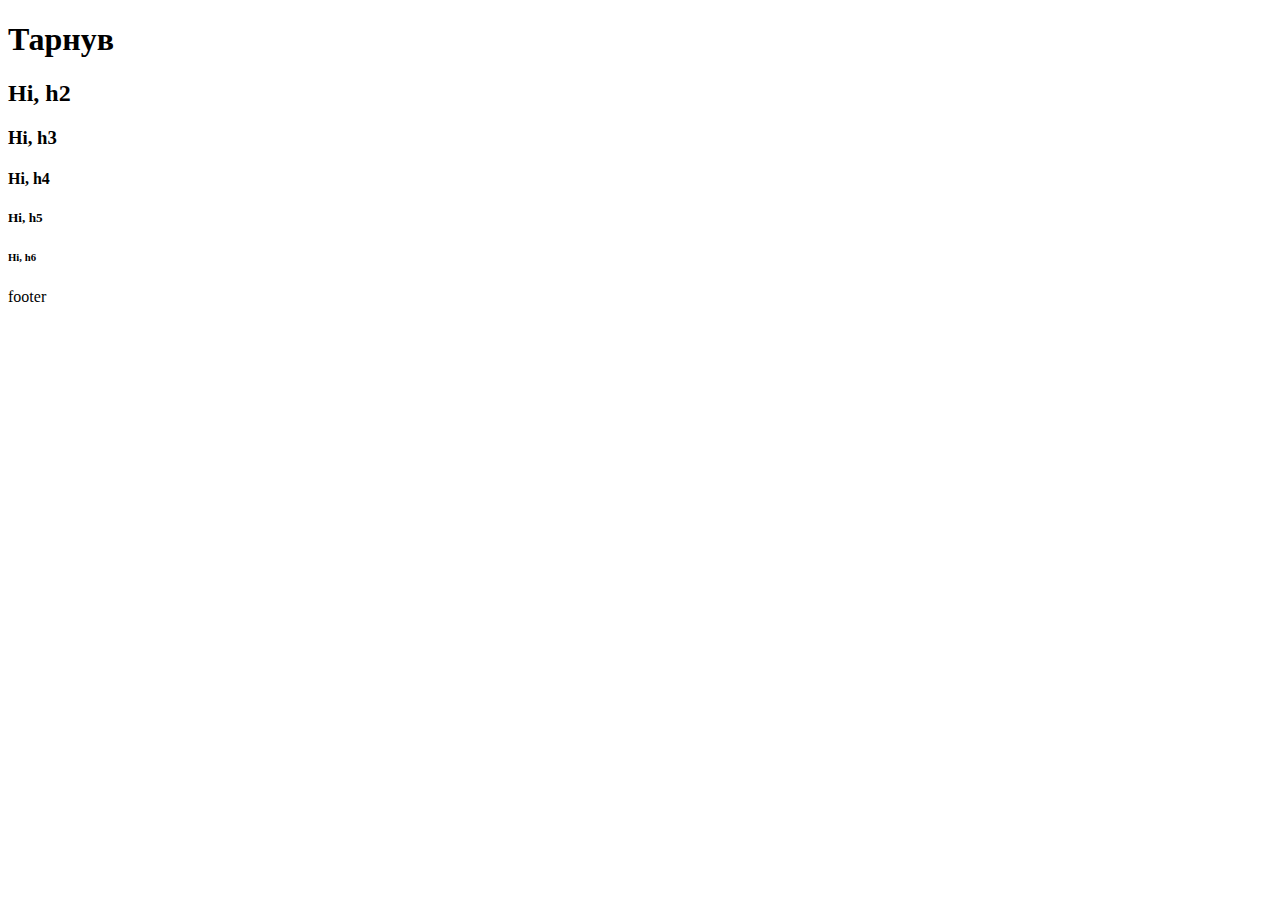
<file: index.html>
<!DOCTYPE html>
<html lang="en">

<head>
    <meta charset="UTF-8">
    <meta http-equiv="X-UA-Compatible" content="IE=edge">
    <meta name="viewport" content="width=device-width, initial-scale=1.0">
    <title>nosenkomi</title>
</head>

<body>
    <header>
        <h1>Тарнув</h1>
        <h2>Hi, h2</h2>
        <h3>Hi, h3</h3>
        <h4>Hi, h4</h4>
        <h5>Hi, h5</h5>
        <h6>Hi, h6</h6>
    </header>

    <section>

    </section>

    <footer>
        footer
    </footer>
</body>

</html>
</file>
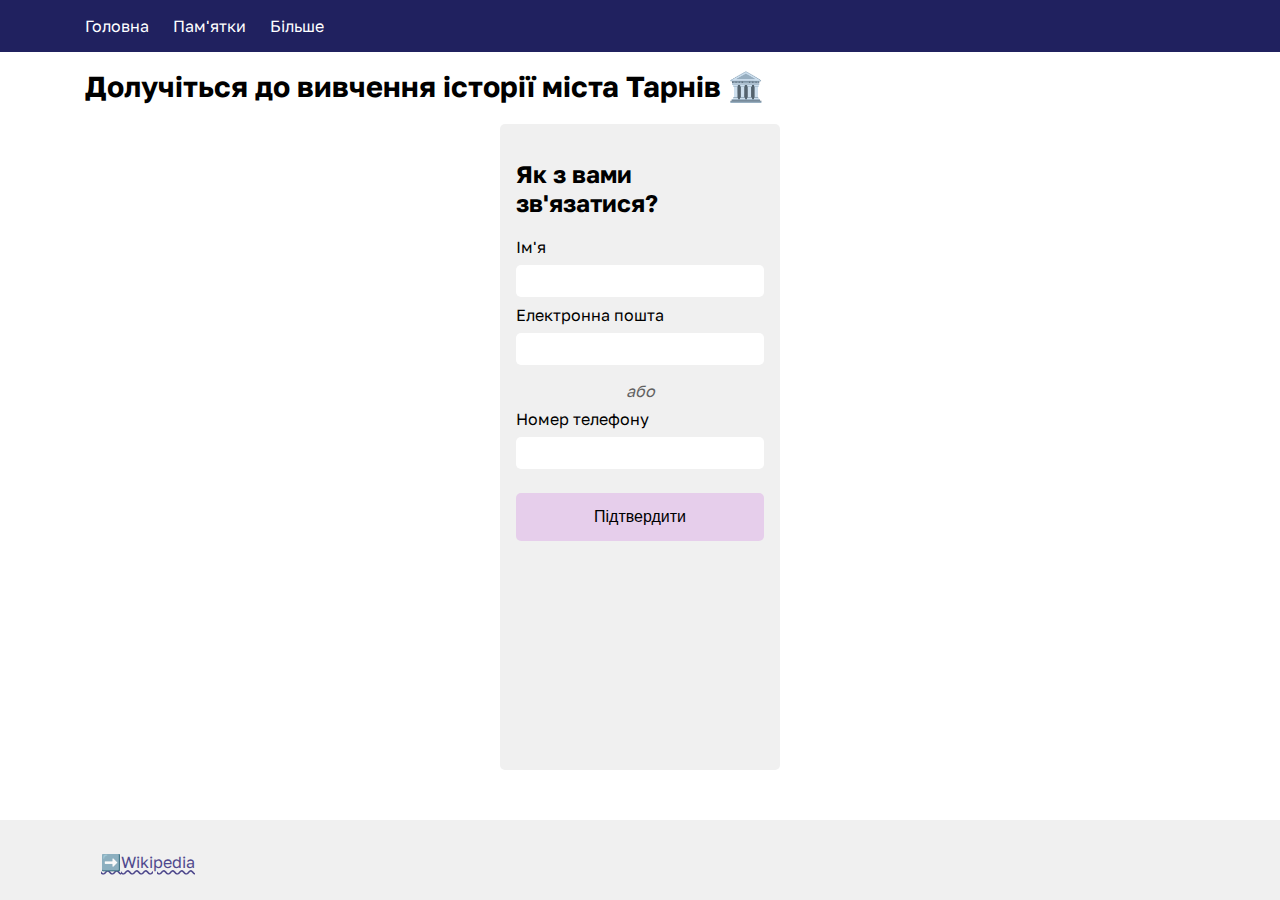
<file: details.html>
<!DOCTYPE html>
<html lang="en">

<head>
    <meta charset="UTF-8">
    <meta http-equiv="X-UA-Compatible" content="IE=edge">
    <meta name="viewport" content="width=device-width, initial-scale=1.0">
    <link rel="stylesheet" href="./styles/main.css">
    <link rel="stylesheet" href="./styles/second.css">
    <link rel="preconnect" href="https://fonts.googleapis.com">
    <link rel="preconnect" href="https://fonts.gstatic.com" crossorigin>
    <link href="https://fonts.googleapis.com/css2?family=Golos+Text:wght@400;600&display=swap" rel="stylesheet">
    <title>Document</title>
</head>

<body class="wrapper">


    <main class="main container">
        <header class="navigation-header sticky">
            <nav class="container">
                <ul class="navigation-list">
                    <a class="navigation-item" href="./index.html#home">Головна</a>
                    <a class="navigation-item" href="./index.html#interests">Пам'ятки</a>
                    <a class="navigation-item" href="./details.html">Більше</a>
                </ul>
            </nav>
        </header>
        <h1 class="primary-header">Долучіться до вивчення історії міста Тарнів 🏛️</h1>

        <div class="contact-form slim-container">
            <h2 class="secondary-header">Як з вами зв'язатися?</h2>
            <form action="">
                <label class="form-label" for="Name">Ім'я</label><br>
                <input class="form-input" type="text" id="nameInput" name="nameInput"></input><br>
                <label class="form-label" for="Email">Електронна пошта</label><br>
                <input class="form-input" type="email" id="emailInput" name="emailInput"></input>
                <p>або</p>
                <label class="form-label" for="Phone">Номер телефону</label><br>
                <input class="form-input" type="tel" id="nameInput" name="nameInput"></input><br>
                <input class="form-button" type="submit" value="Підтвердити">
            </form>
        </div>

    </main>

    <footer class="footer bg-color-neutral-200">
        <div class="container">
            <div class="footer-links">
                <a href="https://uk.wikipedia.org/wiki/%D0%A2%D0%B0%D1%80%D0%BD%D1%96%D0%B2">Wikipedia</a>
            </div>
        </div>
    </footer>
</body>

</html>
</file>
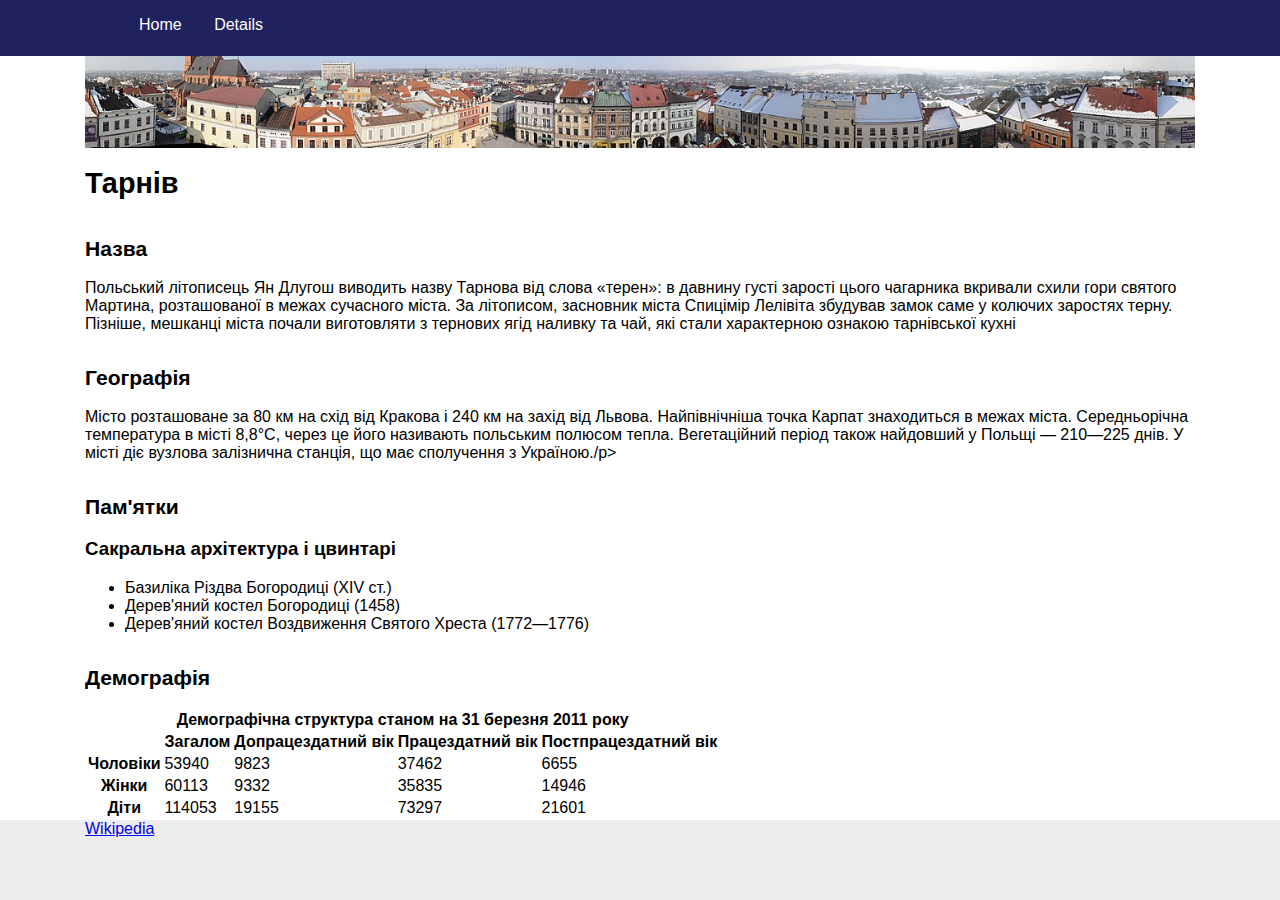
<file: assets/Файне місто Тарнів.html>
<!DOCTYPE html>
<!-- saved from url=(0047)http://127.0.0.1:5500/pzpLab3-4/index.html#home -->
<html lang="uk"><head><meta http-equiv="Content-Type" content="text/html; charset=UTF-8">
    
    <meta http-equiv="X-UA-Compatible" content="IE=edge">
    <meta name="viewport" content="width=device-width, initial-scale=1.0">
    <link rel="stylesheet" href="./Файне місто Тарнів_files/main.css">
    <link rel="stylesheet" href="./Файне місто Тарнів_files/first.css">
    <link rel="preconnect" href="https://fonts.googleapis.com/">
    <link rel="preconnect" href="https://fonts.gstatic.com/" crossorigin="">
    <link href="./Файне місто Тарнів_files/css2" rel="stylesheet">
    <title>Файне місто Тарнів</title>
<meta id="Reverso_extension___elForCheckedInstallExtension" name="Reverso extension" content="2.2.203"></head>

<body>
    <main class="container">
        <header class="navigation-header sticky">
            <nav class="container">
                <ul class="nabigation-list" style="
    margin-inline: 0;
">
                    <a class="navigation-item" href="http://127.0.0.1:5500/pzpLab3-4/index.html#home">Home</a>
                    <a class="navigation-item" href="http://127.0.0.1:5500/pzpLab3-4/details.html">Details</a>
                </ul>
            </nav>
        </header>

        <section id="home">
            <div class="center">
                <img id="img-panorama" src="./Файне місто Тарнів_files/tarniv_panorama.jpg" alt="Тарнів, панорама старого міста">
                <h1 class="primary-header">Тарнів</h1>
                <article>
                    <h2 class="secondary-header">Назва</h2>
                    <p class="text-neutral">Польський літописець Ян Длугош виводить назву Тарнова від слова «терен»: в
                        давнину густі зарості
                        цього
                        чагарника
                        вкривали схили гори святого Мартина, розташованої в межах сучасного міста. За літописом,
                        засновник
                        міста
                        Спицімір
                        Лелівіта збудував замок саме у колючих заростях терну. Пізніше, мешканці міста почали
                        виготовляти з
                        тернових ягід
                        наливку та чай, які стали характерною ознакою тарнівської кухні</p>
                </article>

                <article>
                    <h2 class="secondary-header">Географія</h2>
                    <p class="text-neutral">Місто розташоване за 80 км на схід від Кракова і 240 км на захід від Львова.

                        Найпівнічніша точка Карпат знаходиться в межах міста. Середньорічна температура в місті 8,8°С,
                        через
                        це
                        його називають
                        польським полюсом тепла. Вегетаційний період також найдовший у Польщі — 210—225 днів.

                        У місті діє вузлова залізнична станція, що має сполучення з Україною./p&gt;
                </p></article>

                <article>
                    <h2 class="secondary-header">Пам'ятки</h2>
                    <h3>Сакральна архітектура і цвинтарі</h3>
                    <ul>
                        <li>Базиліка Різдва Богородиці (XIV ст.)</li>
                        <li>Дерев'яний костел Богородиці (1458)</li>
                        <li>Дерев'яний костел Воздвиження Святого Хреста (1772—1776)</li>
                    </ul>
                </article>
                <article>
                    <h2 class="secondary-header">Демографія</h2>
                    <table class="table">
                        <tbody><tr>
                            <th colspan="5">Демографічна структура станом на 31 березня 2011 року</th>
                        </tr>
                        <tr>
                            <th></th>
                            <th>Загалом</th>
                            <th>Допрацездатний вік</th>
                            <th>Працездатний вік</th>
                            <th>Постпрацездатний вік</th>
                        </tr>
                        <tr>
                            <th>Чоловіки</th>
                            <td>53940</td>
                            <td>9823</td>
                            <td>37462</td>
                            <td>6655</td>
                        </tr>
                        <tr>
                            <th>Жінки</th>
                            <td>60113</td>
                            <td>9332</td>
                            <td>35835</td>
                            <td>14946</td>
                        </tr>
                        <tr>
                            <th>Діти</th>
                            <td>114053</td>
                            <td>19155</td>
                            <td>73297</td>
                            <td>21601</td>
                        </tr>
                    </tbody></table>
                </article>
            </div>
        </section>

    </main>

    <footer class="footer bg-color-neutral-200">
        <div class="container">
            <a href="https://uk.wikipedia.org/wiki/%D0%A2%D0%B0%D1%80%D0%BD%D1%96%D0%B2">Wikipedia</a>
        </div>
    </footer>
<!-- Code injected by live-server -->
<script>
	// <![CDATA[  <-- For SVG support
	if ('WebSocket' in window) {
		(function () {
			function refreshCSS() {
				var sheets = [].slice.call(document.getElementsByTagName("link"));
				var head = document.getElementsByTagName("head")[0];
				for (var i = 0; i < sheets.length; ++i) {
					var elem = sheets[i];
					var parent = elem.parentElement || head;
					parent.removeChild(elem);
					var rel = elem.rel;
					if (elem.href && typeof rel != "string" || rel.length == 0 || rel.toLowerCase() == "stylesheet") {
						var url = elem.href.replace(/(&|\?)_cacheOverride=\d+/, '');
						elem.href = url + (url.indexOf('?') >= 0 ? '&' : '?') + '_cacheOverride=' + (new Date().valueOf());
					}
					parent.appendChild(elem);
				}
			}
			var protocol = window.location.protocol === 'http:' ? 'ws://' : 'wss://';
			var address = protocol + window.location.host + window.location.pathname + '/ws';
			var socket = new WebSocket(address);
			socket.onmessage = function (msg) {
				if (msg.data == 'reload') window.location.reload();
				else if (msg.data == 'refreshcss') refreshCSS();
			};
			if (sessionStorage && !sessionStorage.getItem('IsThisFirstTime_Log_From_LiveServer')) {
				console.log('Live reload enabled.');
				sessionStorage.setItem('IsThisFirstTime_Log_From_LiveServer', true);
			}
		})();
	}
	else {
		console.error('Upgrade your browser. This Browser is NOT supported WebSocket for Live-Reloading.');
	}
	// ]]>
</script>


</body></html>
</file>
<file: styles/main.css>
@import './constants.css';

*,
*::before,
*::after {
    box-sizing: border-box;
}

html {
    font-family: 'Golos Text', sans-serif;
    font-size: var(--text-regular-400);
}

body {
    margin: 0;
    padding: 0;
}

html,
body {
    height: 100%;
}

img {
    max-width: 100%;
    display: block;
}

a[href*="http"]:visited {
    color: var(--clr-secondary-900);
}

a[href*="http"]:hover {
    color: var(--clr-primary-900);
}

a[href*="http"]::before {
    content: "➡️";
    text-decoration: none;
}

a[href*="http"] {
    color: var(--clr-primary-200);
    text-decoration-style: wavy;
}

.sticky {
    position: fixed;
    top: 0;
    left: 0;
    width: 100%;
}

.navigation-header {
    float: left;
    display: block;
    background-color: var(--clr-primary-400);
}

.navigation-list {
    padding: 0;
    list-style-type: none;
    display: inline-block;
}

.navigation-item {
    text-align: center;
    text-decoration: none;
    padding: 0px 20px 0px 0px;
    color: var(--clr-text-on-primary);
}

.bg-color-neutral-200 {
    background-color: var(--clr-neutral-200);
}

.wrapper {
    display: flex;
    flex-direction: column;
    min-height: 100%;
}

.main {
    display: flex;
    flex-direction: column;
    padding-top: 50px;
    padding-bottom: 50px;
    flex: 1 0 auto;
}

.footer {
    display: flex;
    flex: 0 0 auto;
    width: 100%;
    height: 80px;
    text-decoration: none;
    color: var(--clr-text-on-secondary);
}

.footer-links {
    display: flex;
    margin-block: 2em;
    align-items: center;
}

.footer-links>a {
    margin-inline: 1em;
}

.container {
    --max-width: 1110px;
    --padding: 1rem;
    width: min(var(--max-width), 100% - (var(--padding) * 2));
    margin-inline: auto;
}

.img-panorama {
    padding-top: 56px;
}

.center {
    display: flex;
    flex-direction: column;
    justify-content: center;
}

.primary-header {
    font-size: var(--text-regular-900);
}

.secondary-header {
    font-size: var(--text-regular-600);
}
</file>
<file: styles/second.css>
form {
    width: 100%;
}

form>* {
    margin-block: 0.5rem;
    width: 100%;
}

form>p {
    text-align: center;
    font-style: italic;
    color: var(--clr-text-neutral);
}

.slim-container {
    --max-width: 280px;
    --padding: 1rem;
    width: min(var(--max-width), 100% - (var(--padding) * 2));
    margin-inline: auto;
}

.contact-form {
    display: flex;
    flex-direction: column;
    flex: 0 1 100%;
    align-items: center;
    padding: 1rem;
    border-radius: 5px;
    background-color: var(--clr-neutral-200);
}

.form-label {}

.form-input {
    border: none;
    border-radius: 5px;
    height: 2rem;
}

.form-button {
    display: block;
    background-color: var(--clr-secondary-400);
    color: var(--clr-text-on-secondary);
    border: none;
    border-radius: 5px;
    height: 3rem;
    width: 100%;
    margin-top: 1rem;

    font-size: var(--text-regular-400);

}
</file>
<file: assets/Файне місто Тарнів_files/main.css>
:root {
    --clr-secondary-200: #ffffff;
    --clr-secondary-400: #e6ceeb;
    --clr-secondary-900: #b49db9;

    --clr-primary-200: #4f498d;
    --clr-primary-400: #20215f;
    --clr-primary-900: #000035;

    --clr-neutral-400: #e5e3e3;
    --clr-neutral-200: #ededed;

    --clr-text-on-primary: #fff;
    --clr-text-on-secondary: #000;
    --clr-text-neutral: #2b2b2b;

    --text-regular-400: 1rem;
    --text-regular-600: 1.32rem;
    --text-regular-900: 1.8rem;

}

html {
    font-family: 'Golos Text', sans-serif;
    font-size: var(--text-regular-400);
}

body {
    margin: 0;
    padding: 0;
}

.sticky {
    position: fixed;
    top: 0;
    left: 0;
    width: 100%;
}

.navigation-header {
    float: left;
    display: block;
    background-color: var(--clr-primary-400);
    height: 56px;
}

.navigation-list {
    display: block;
    text-decoration: none;
}

.navigation-item {
    text-align: center;
    text-decoration: none;
    padding: 14px;
    color: var(--clr-text-on-primary);
}

.bg-color-neutral-200 {
    background-color: var(--clr-neutral-200);
}

.footer {
    text-decoration: none;
    height: 80px;
    color: var(--clr-text-on-secondary);
}

.container {
    --max-width: 1110px;
    --padding: 1rem;

    width: min(var(--max-width), 100% - (var(--padding) * 2));
    margin-inline: auto;
}


.img-panorama {
    padding-top: 56px;
}

.center {
    display: flex;
    flex-direction: column;
    justify-content: center;
}

.primary-header {
    font-size: var(--text-regular-900);
}

.secondary-header {
    font-size: var(--text-regular-600);
}
</file>
<file: assets/Файне місто Тарнів_files/first.css>
.img-panorama {
    max-width: 100%;
    height: auto;
}
</file>
